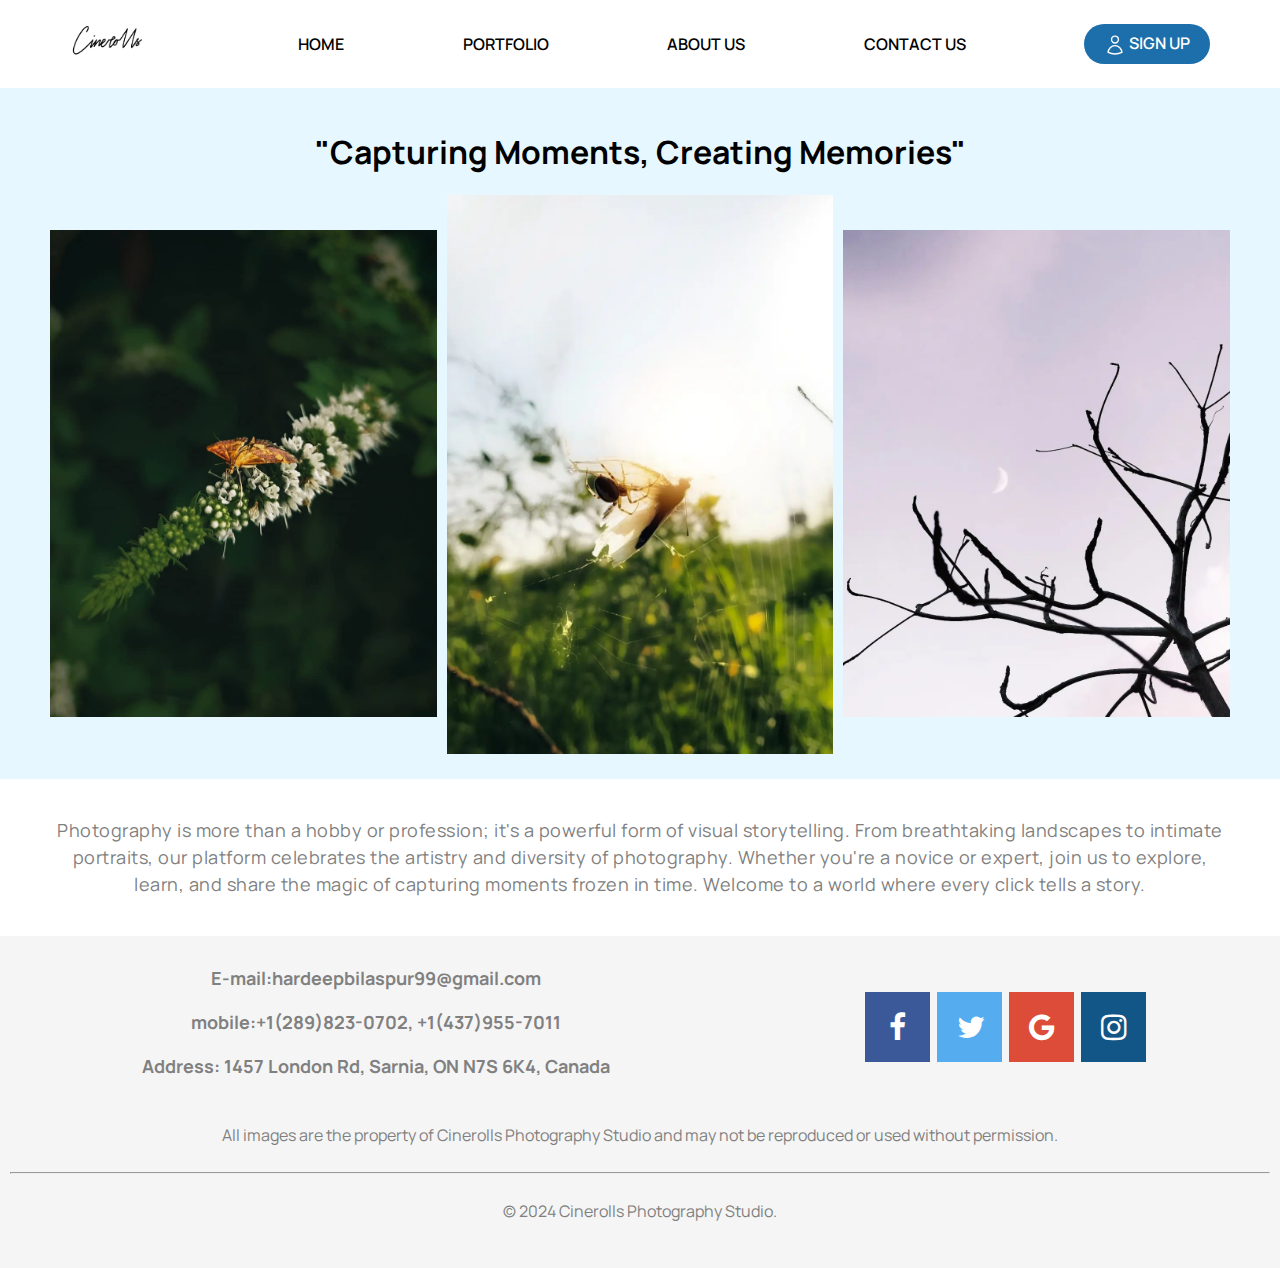
<file: index.html>
<!DOCTYPE html>
<html>

<head>
    <meta charset="UTF-8">
    <meta name="viewport" content="width=device-width, initial-scale=1.0">
    <title>Cinerolls</title>
    <link rel="stylesheet" href="css/style.css">
    <link rel="stylesheet" href="https://cdnjs.cloudflare.com/ajax/libs/font-awesome/6.5.1/css/all.min.css"
        integrity="sha512-DTOQO9RWCH3ppGqcWaEA1BIZOC6xxalwEsw9c2QQeAIftl+Vegovlnee1c9QX4TctnWMn13TZye+giMm8e2LwA=="
        crossorigin="anonymous" referrerpolicy="no-referrer" />
    <link rel="stylesheet" href="https://cdnjs.cloudflare.com/ajax/libs/font-awesome/6.4.2/css/all.min.css"
        integrity="sha512-z3gLpd7yknf1YoNbCzqRKc4qyor8gaKU1qmn+CShxbuBusANI9QpRohGBreCFkKxLhei6S9CQXFEbbKuqLg0DA=="
        crossorigin="anonymous" referrerpolicy="no-referrer" />
    <link rel="preconnect" href="https://fonts.googleapis.com">
    <link rel="preconnect" href="https://fonts.gstatic.com" crossorigin>
    <link href="https://fonts.googleapis.com/css2?family=Manrope:wght@300;400;600;700&display=swap" rel="stylesheet">
    <link rel="stylesheet" href="https://cdnjs.cloudflare.com/ajax/libs/font-awesome/4.7.0/css/font-awesome.min.css">
</head>
<style>
    .fa {
    padding: 20px;
    font-size: 30px;
    width: 65px;
    text-align: center;
    text-decoration: none;
    margin: 5px 2px;
    
  }
  
  .fa:hover {
      opacity: 0.7;
  }
  
  .fa-facebook {
    background: #3B5998;
    color: white;
  }
  
  .fa-twitter {
    background: #55ACEE;
    color: white;
  }
  
  .fa-google {
    background: #dd4b39;
    color: white;
  }

  
  .fa-instagram {
    background: #125688;
    color: white;
  }
  
  </style>

<body>
    <div class="container">
        <nav class="flex navbar">
            <div class=" w20">
                <div class="img">
                    <a href="index.html"> <img class="logo" src="images/Cinerolls.png" alt="#!"></a>
                </div>

            </div>
            <div class="nav-items w80 flex">
                <a class="nav-item" href="index.html">Home</a>
                <a class="nav-item" href="portfolio.html">portfolio</a>
                <a class="nav-item" href="aboutus.html">About Us</a>
                <a class="nav-item" href="contactus.html">Contact Us</a>

                <a class="btn-primary mob-signup" href="#!">
                    <svg class="signup-icon-svg" xmlns="http://www.w3.org/2000/svg" fill="none" viewBox="0 0 24 24"
                        stroke-width="1.5" stroke="currentColor">
                        <path stroke-linecap="round" stroke-linejoin="round"
                            d="M15.75 6a3.75 3.75 0 11-7.5 0 3.75 3.75 0 017.5 0zM4.501 20.118a7.5 7.5 0 0114.998 0A17.933 17.933 0 0112 21.75c-2.676 0-5.216-.584-7.499-1.632z">
                        </path>
                    </svg>
                    Sign Up
                </a>
            </div>
        </nav>
    </div>

    <main class="p-tb20-lr10 bg-lightblue">
        <div class="container p-relative">

            <h1 class="center">"Capturing Moments, Creating Memories"</h1>
            <div class="flex mob-flex gap-10 p-relative">
                <div class=" mobile-w-100 w-33 p-relative top-35">
                    <img src="images/butterfly.png" alt="butterfly image">
                </div>
                <div class="w-33 mobile-w-100">
                    <img src="images/spider.png" alt="spider image">
                </div>
                <div class="w-33 mobile-w-100 p-relative top-35">
                    <img src="images/tree.jpg" alt="tree image">
                </div>
            </div>



        </div>
    </main>
    <section>
        <div class="container">
            <div>
                <p class="center  letterspace line-height font-s18 bg-grey">Photography is more than a hobby or
                    profession; it's
                    a powerful form of visual storytelling. From breathtaking landscapes to intimate portraits, our
                    platform celebrates the artistry and diversity of photography. Whether you're a novice or expert,
                    join us to explore, learn, and share the magic of capturing moments frozen in time. Welcome to a
                    world where every click tells a story.
                </p>
            </div>
        </div>
    </section>
    <!-- Section number first part ends -->

    <!-- Footer parts  starts -->
    <!-- <footer class="p-tb20-lr10 bg-lightgrey">
        <div class="container">
            

                <div class="w-50 p-10 flex gap-10">
                    <div>
                        <a href="https://www.instagram.com/cinerollsproductions?utm_source=ig_web_button_share_sheet&igsh=ZDNlZDc0MzIxNw=="
                            target="_blank"> -->
                            <!-- <div class="instagram-svg">
                                <svg class="bg-insta-color" aria-label="Instagram" class="x1lliihq x1n2onr6 x5n08af"
                                    fill="currentColor" height="29" role="img" viewBox="32 4 113 32" width="103">
                                    <title>Instagram</title>
                                    <path clip-rule="evenodd"
                                        d="M37.82 4.11c-2.32.97-4.86 3.7-5.66 7.13-1.02 4.34 3.21 6.17 3.56 5.57.4-.7-.76-.94-1-3.2-.3-2.9 1.05-6.16 2.75-7.58.32-.27.3.1.3.78l-.06 14.46c0 3.1-.13 4.07-.36 5.04-.23.98-.6 1.64-.33 1.9.32.28 1.68-.4 2.46-1.5a8.13 8.13 0 0 0 1.33-4.58c.07-2.06.06-5.33.07-7.19 0-1.7.03-6.71-.03-9.72-.02-.74-2.07-1.51-3.03-1.1Zm82.13 14.48a9.42 9.42 0 0 1-.88 3.75c-.85 1.72-2.63 2.25-3.39-.22-.4-1.34-.43-3.59-.13-5.47.3-1.9 1.14-3.35 2.53-3.22 1.38.13 2.02 1.9 1.87 5.16ZM96.8 28.57c-.02 2.67-.44 5.01-1.34 5.7-1.29.96-3 .23-2.65-1.72.31-1.72 1.8-3.48 4-5.64l-.01 1.66Zm-.35-10a10.56 10.56 0 0 1-.88 3.77c-.85 1.72-2.64 2.25-3.39-.22-.5-1.69-.38-3.87-.13-5.25.33-1.78 1.12-3.44 2.53-3.44 1.38 0 2.06 1.5 1.87 5.14Zm-13.41-.02a9.54 9.54 0 0 1-.87 3.8c-.88 1.7-2.63 2.24-3.4-.23-.55-1.77-.36-4.2-.13-5.5.34-1.95 1.2-3.32 2.53-3.2 1.38.14 2.04 1.9 1.87 5.13Zm61.45 1.81c-.33 0-.49.35-.61.93-.44 2.02-.9 2.48-1.5 2.48-.66 0-1.26-1-1.42-3-.12-1.58-.1-4.48.06-7.37.03-.59-.14-1.17-1.73-1.75-.68-.25-1.68-.62-2.17.58a29.65 29.65 0 0 0-2.08 7.14c0 .06-.08.07-.1-.06-.07-.87-.26-2.46-.28-5.79 0-.65-.14-1.2-.86-1.65-.47-.3-1.88-.81-2.4-.2-.43.5-.94 1.87-1.47 3.48l-.74 2.2.01-4.88c0-.5-.34-.67-.45-.7a9.54 9.54 0 0 0-1.8-.37c-.48 0-.6.27-.6.67 0 .05-.08 4.65-.08 7.87v.46c-.27 1.48-1.14 3.49-2.09 3.49s-1.4-.84-1.4-4.68c0-2.24.07-3.21.1-4.83.02-.94.06-1.65.06-1.81-.01-.5-.87-.75-1.27-.85-.4-.09-.76-.13-1.03-.11-.4.02-.67.27-.67.62v.55a3.71 3.71 0 0 0-1.83-1.49c-1.44-.43-2.94-.05-4.07 1.53a9.31 9.31 0 0 0-1.66 4.73c-.16 1.5-.1 3.01.17 4.3-.33 1.44-.96 2.04-1.64 2.04-.99 0-1.7-1.62-1.62-4.4.06-1.84.42-3.13.82-4.99.17-.8.04-1.2-.31-1.6-.32-.37-1-.56-1.99-.33-.7.16-1.7.34-2.6.47 0 0 .05-.21.1-.6.23-2.03-1.98-1.87-2.69-1.22-.42.39-.7.84-.82 1.67-.17 1.3.9 1.91.9 1.91a22.22 22.22 0 0 1-3.4 7.23v-.7c-.01-3.36.03-6 .05-6.95.02-.94.06-1.63.06-1.8 0-.36-.22-.5-.66-.67-.4-.16-.86-.26-1.34-.3-.6-.05-.97.27-.96.65v.52a3.7 3.7 0 0 0-1.84-1.49c-1.44-.43-2.94-.05-4.07 1.53a10.1 10.1 0 0 0-1.66 4.72c-.15 1.57-.13 2.9.09 4.04-.23 1.13-.89 2.3-1.63 2.3-.95 0-1.5-.83-1.5-4.67 0-2.24.07-3.21.1-4.83.02-.94.06-1.65.06-1.81 0-.5-.87-.75-1.27-.85-.42-.1-.79-.13-1.06-.1-.37.02-.63.35-.63.6v.56a3.7 3.7 0 0 0-1.84-1.49c-1.44-.43-2.93-.04-4.07 1.53-.75 1.03-1.35 2.17-1.66 4.7a15.8 15.8 0 0 0-.12 2.04c-.3 1.81-1.61 3.9-2.68 3.9-.63 0-1.23-1.21-1.23-3.8 0-3.45.22-8.36.25-8.83l1.62-.03c.68 0 1.29.01 2.19-.04.45-.02.88-1.64.42-1.84-.21-.09-1.7-.17-2.3-.18-.5-.01-1.88-.11-1.88-.11s.13-3.26.16-3.6c.02-.3-.35-.44-.57-.53a7.77 7.77 0 0 0-1.53-.44c-.76-.15-1.1 0-1.17.64-.1.97-.15 3.82-.15 3.82-.56 0-2.47-.11-3.02-.11-.52 0-1.08 2.22-.36 2.25l3.2.09-.03 6.53v.47c-.53 2.73-2.37 4.2-2.37 4.2.4-1.8-.42-3.15-1.87-4.3-.54-.42-1.6-1.22-2.79-2.1 0 0 .69-.68 1.3-2.04.43-.96.45-2.06-.61-2.3-1.75-.41-3.2.87-3.63 2.25a2.61 2.61 0 0 0 .5 2.66l.15.19c-.4.76-.94 1.78-1.4 2.58-1.27 2.2-2.24 3.95-2.97 3.95-.58 0-.57-1.77-.57-3.43 0-1.43.1-3.58.19-5.8.03-.74-.34-1.16-.96-1.54a4.33 4.33 0 0 0-1.64-.69c-.7 0-2.7.1-4.6 5.57-.23.69-.7 1.94-.7 1.94l.04-6.57c0-.16-.08-.3-.27-.4a4.68 4.68 0 0 0-1.93-.54c-.36 0-.54.17-.54.5l-.07 10.3c0 .78.02 1.69.1 2.09.08.4.2.72.36.91.15.2.33.34.62.4.28.06 1.78.25 1.86-.32.1-.69.1-1.43.89-4.2 1.22-4.31 2.82-6.42 3.58-7.16.13-.14.28-.14.27.07l-.22 5.32c-.2 5.37.78 6.36 2.17 6.36 1.07 0 2.58-1.06 4.2-3.74l2.7-4.5 1.58 1.46c1.28 1.2 1.7 2.36 1.42 3.45-.21.83-1.02 1.7-2.44.86-.42-.25-.6-.44-1.01-.71-.23-.15-.57-.2-.78-.04-.53.4-.84.92-1.01 1.55-.17.61.45.94 1.09 1.22.55.25 1.74.47 2.5.5 2.94.1 5.3-1.42 6.94-5.34.3 3.38 1.55 5.3 3.72 5.3 1.45 0 2.91-1.88 3.55-3.72.18.75.45 1.4.8 1.96 1.68 2.65 4.93 2.07 6.56-.18.5-.69.58-.94.58-.94a3.07 3.07 0 0 0 2.94 2.87c1.1 0 2.23-.52 3.03-2.31.09.2.2.38.3.56 1.68 2.65 4.93 2.07 6.56-.18l.2-.28.05 1.4-1.5 1.37c-2.52 2.3-4.44 4.05-4.58 6.09-.18 2.6 1.93 3.56 3.53 3.69a4.5 4.5 0 0 0 4.04-2.11c.78-1.15 1.3-3.63 1.26-6.08l-.06-3.56a28.55 28.55 0 0 0 5.42-9.44s.93.01 1.92-.05c.32-.02.41.04.35.27-.07.28-1.25 4.84-.17 7.88.74 2.08 2.4 2.75 3.4 2.75 1.15 0 2.26-.87 2.85-2.17l.23.42c1.68 2.65 4.92 2.07 6.56-.18.37-.5.58-.94.58-.94.36 2.2 2.07 2.88 3.05 2.88 1.02 0 2-.42 2.78-2.28.03.82.08 1.49.16 1.7.05.13.34.3.56.37.93.34 1.88.18 2.24.11.24-.05.43-.25.46-.75.07-1.33.03-3.56.43-5.21.67-2.79 1.3-3.87 1.6-4.4.17-.3.36-.35.37-.03.01.64.04 2.52.3 5.05.2 1.86.46 2.96.65 3.3.57 1 1.27 1.05 1.83 1.05.36 0 1.12-.1 1.05-.73-.03-.31.02-2.22.7-4.96.43-1.79 1.15-3.4 1.41-4 .1-.21.15-.04.15 0-.06 1.22-.18 5.25.32 7.46.68 2.98 2.65 3.32 3.34 3.32 1.47 0 2.67-1.12 3.07-4.05.1-.7-.05-1.25-.48-1.25Z"
                                        fill="currentColor" fill-rule="evenodd"></path>
                                </svg>
                            </div> -->
                           
                    <!-- </div>
                    <div class="center p-10  span-footer-disp">
                        <span class="bg-grey">e-mail: <strong>hardeepbilaspur99@gmail.com</strong></span><br>
                        <span class="bg-grey">mobile: <strong>+1(289)823-0702, +1(437)955-7011</strong> </span>

                    </div>

                </div>
            </div>
        </div>
    </footer> -->
    <footer class="p-tb20-lr10 bg-lightgrey">
        
            <div class="flex mob-flex space-around">
                <div class="emial pt-10 pb-10">
                    <div class="center">
                        <h5 class="bg-grey p-10">E-mail:hardeepbilaspur99@gmail.com</h5>
                        <h5 class="bg-grey p-10">mobile:+1(289)823-0702, +1(437)955-7011 </h5>
                        <h5 class="bg-grey p-10">Address: 1457 London Rd, Sarnia, ON N7S 6K4, Canada</h5>
    
                    </div>
                </div>
                <div class="social-icons">
                    <a href="#" class="fa fa-facebook"></a>
                    <a href="#" class="fa fa-twitter"></a>
                    <a href="#" class="fa fa-google"></a>
                    <a href="https://www.instagram.com/cinerollsproductions?utm_source=ig_web_button_share_sheet&igsh=ZDNlZDc0MzIxNw==" class="fa fa-instagram"></a>
                </div>
            </div>
            <div class="copyright">
                <p class="bg-grey center p-10"> All images are the property
                    of Cinerolls Photography Studio and may not be reproduced or used without permission.</p>
                    <hr>
                <p class="bg-grey center p-10">    &copy; 2024 Cinerolls Photography Studio. </p>
            </div>

        </footer>
</body>

</html>
</file>
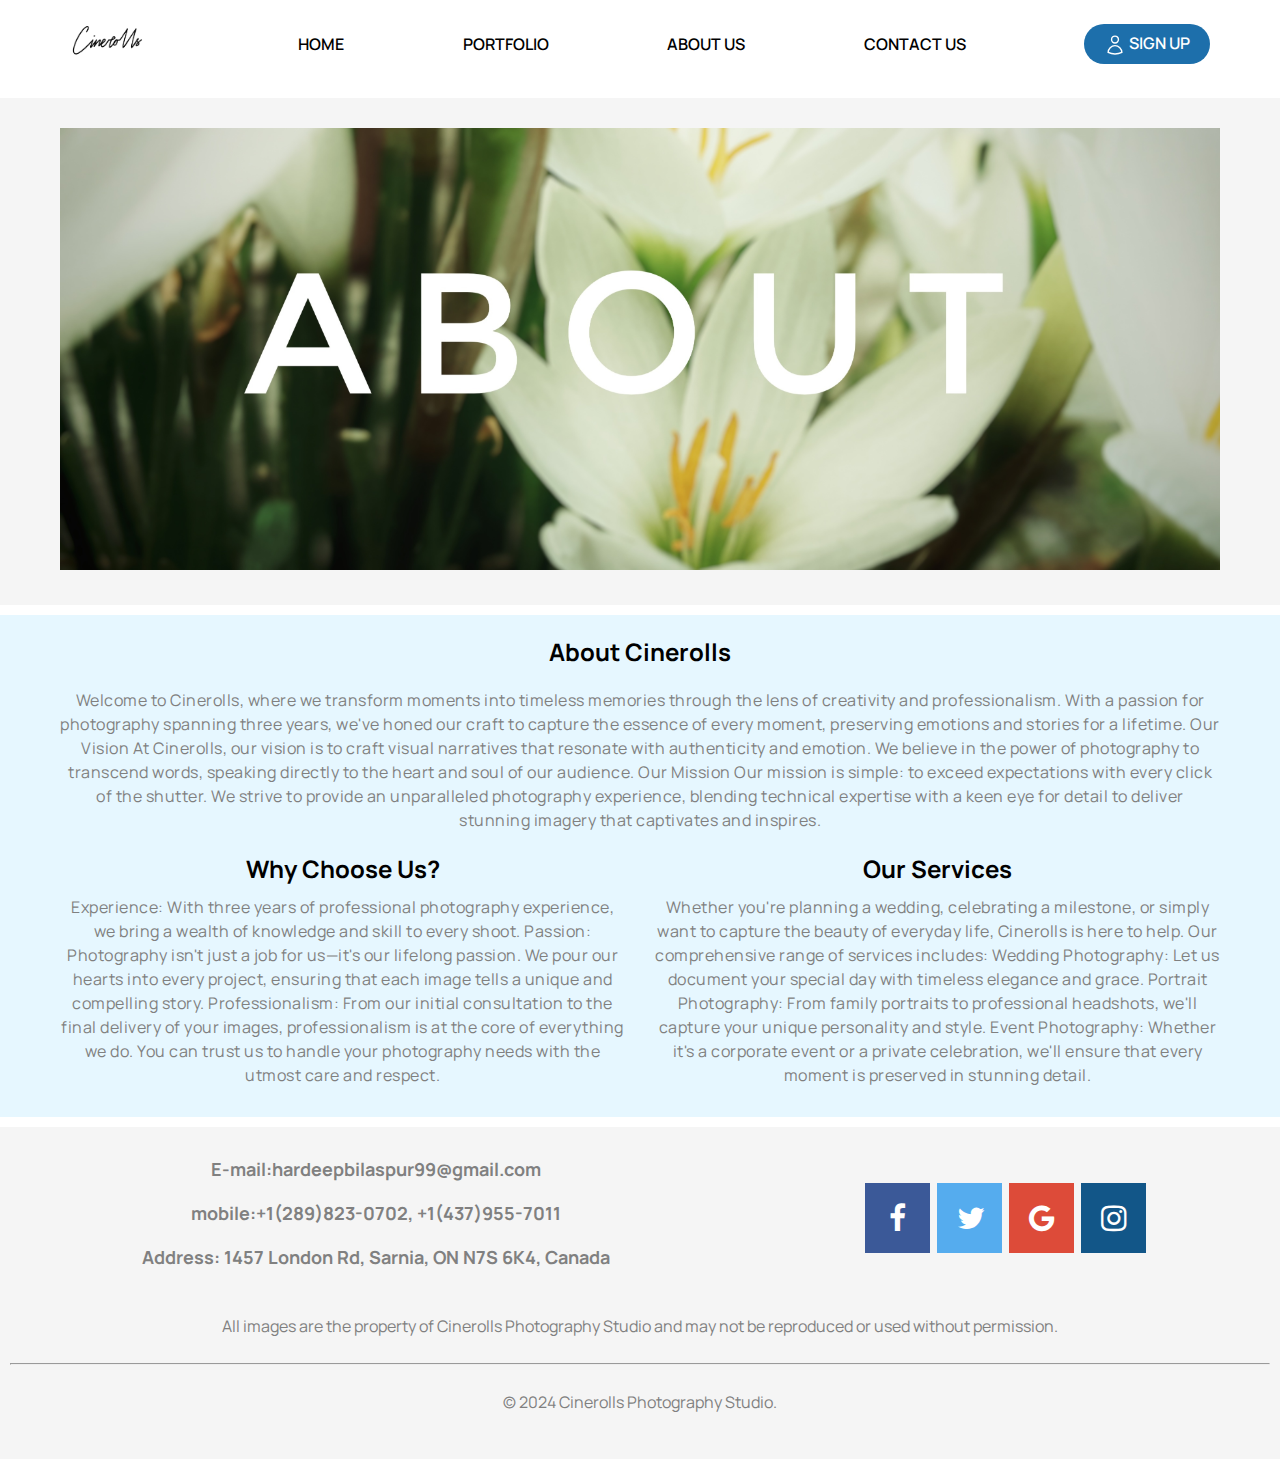
<file: aboutus.html>
<!DOCTYPE html>
<html>

<head>
    <meta charset="UTF-8">
    <meta name="viewport" content="width=device-width, initial-scale=1.0">
    <title>Cinerolls</title>
    <link rel="stylesheet" href="css/style.css">
    <link rel="stylesheet" href="https://cdnjs.cloudflare.com/ajax/libs/font-awesome/6.5.1/css/all.min.css"
        integrity="sha512-DTOQO9RWCH3ppGqcWaEA1BIZOC6xxalwEsw9c2QQeAIftl+Vegovlnee1c9QX4TctnWMn13TZye+giMm8e2LwA=="
        crossorigin="anonymous" referrerpolicy="no-referrer" />
    <link rel="stylesheet" href="https://cdnjs.cloudflare.com/ajax/libs/font-awesome/6.4.2/css/all.min.css"
        integrity="sha512-z3gLpd7yknf1YoNbCzqRKc4qyor8gaKU1qmn+CShxbuBusANI9QpRohGBreCFkKxLhei6S9CQXFEbbKuqLg0DA=="
        crossorigin="anonymous" referrerpolicy="no-referrer" />
    <link rel="preconnect" href="https://fonts.googleapis.com">
    <link rel="preconnect" href="https://fonts.gstatic.com" crossorigin>
    <link href="https://fonts.googleapis.com/css2?family=Manrope:wght@300;400;600;700&display=swap" rel="stylesheet">
    <link rel="stylesheet" href="https://cdnjs.cloudflare.com/ajax/libs/font-awesome/4.7.0/css/font-awesome.min.css">
</head>
<style>
    .fa {
    padding: 20px;
    font-size: 30px;
    width: 65px;
    text-align: center;
    text-decoration: none;
    margin: 5px 2px;
    
  }
  
  .fa:hover {
      opacity: 0.7;
  }
  
  .fa-facebook {
    background: #3B5998;
    color: white;
  }
  
  .fa-twitter {
    background: #55ACEE;
    color: white;
  }
  
  .fa-google {
    background: #dd4b39;
    color: white;
  }

  
  .fa-instagram {
    background: #125688;
    color: white;
  }
  
  </style>

<body>
  <!-- From here header starts -->
  <div class="container">
    <nav class="flex navbar">
        <div class=" w20">
            <div class="img">
                <a href="index.html"> <img class="logo" src="images/Cinerolls.png" alt="#!"></a>
            </div>

        </div>
        <div class="nav-items w80 flex">
            <a class="nav-item" href="index.html">Home</a>
            <a class="nav-item" href="portfolio.html">portfolio</a>
            <a class="nav-item" href="aboutus.html">About Us</a>
            <a class="nav-item" href="contactus.html">Contact Us</a>

            <a class="btn-primary mob-signup" href="#!">
                <svg class="signup-icon-svg" xmlns="http://www.w3.org/2000/svg" fill="none" viewBox="0 0 24 24"
                    stroke-width="1.5" stroke="currentColor">
                    <path stroke-linecap="round" stroke-linejoin="round"
                        d="M15.75 6a3.75 3.75 0 11-7.5 0 3.75 3.75 0 017.5 0zM4.501 20.118a7.5 7.5 0 0114.998 0A17.933 17.933 0 0112 21.75c-2.676 0-5.216-.584-7.499-1.632z">
                    </path>
                </svg>
                Sign Up
            </a>
        </div>
    </nav>
</div>
<!-- Header part ends -->
    <!-- Section number first of about us starts -->
    <section class="bg-lightgrey">
        <div class="container p-tb20-lr10">
            <img src="images/whiteflower.png" alt="White Flower image">
        </div>
    </section>
    <!-- Section number first of about us ends -->

    <!--Section number second of about us starts -->
    <section class="bg-lightblue p-tb20-lr10">
        <div class="container">
            <div class="pb-10">
                <h1 class="center font-w-700 font-s24 m-0 pb-10">About Cinerolls</h1>
                <p class="center line-height letterspace bg-grey m-0 p-10">
                    Welcome to Cinerolls, where we transform moments into timeless memories through the lens of
                    creativity and professionalism. With a passion for photography spanning three years, we've honed our
                    craft to capture the essence of every moment, preserving emotions and stories for a lifetime.
                    Our Vision
                    At Cinerolls, our vision is to craft visual narratives that resonate with authenticity and emotion.
                    We believe in the power of photography to transcend words, speaking directly to the heart and soul
                    of our audience.
                    Our Mission
                    Our mission is simple: to exceed expectations with every click of the shutter. We strive to provide
                    an unparalleled photography experience, blending technical expertise with a keen eye for detail to
                    deliver stunning imagery that captivates and inspires.
                </p>
            </div>

            <div class="flex gap-10">
                <div class="w-50">
                    <h2 class="center font-w-700 font-s24 m-0">Why Choose Us?</h2>
                    <p class="line-height letterspace bg-grey center m-0 p-10">Experience: With three years of
                        professional photography experience, we bring a wealth of
                        knowledge and skill to every shoot.

                        Passion: Photography isn't just a job for us—it's our lifelong passion. We pour our hearts into
                        every project, ensuring that each image tells a unique and compelling story.

                        Professionalism: From our initial consultation to the final delivery of your images,
                        professionalism is at the core of everything we do. You can trust us to handle your photography
                        needs with the utmost care and respect.
                    </p>
                </div>
                <div class="w-50">
                    <h3 class="center font-w-700 font-s24 m-0">Our Services</h3>
                    <p class="line-height letterspace bg-grey center m-0 p-10">Whether you're planning a wedding,
                        celebrating a milestone, or simply want to capture the beauty of everyday life, Cinerolls is
                        here to help. Our comprehensive range of services includes:

                        Wedding Photography: Let us document your special day with timeless elegance and grace.

                        Portrait Photography: From family portraits to professional headshots, we'll capture your unique
                        personality and style.

                        Event Photography: Whether it's a corporate event or a private celebration, we'll ensure that
                        every moment is preserved in stunning detail.</p>
                </div>
            </div>
        </div>
    </section>
    <!-- Section number second of about us ends -->

    <!-- Footer parts  starts -->
    <footer class="p-tb20-lr10 bg-lightgrey">
        
        <div class="flex mob-flex space-around">
            <div class="emial pt-10 pb-10">
                <div class="center">
                    <h5 class="bg-grey p-10">E-mail:hardeepbilaspur99@gmail.com</h5>
                    <h5 class="bg-grey p-10">mobile:+1(289)823-0702, +1(437)955-7011 </h5>
                    <h5 class="bg-grey p-10">Address: 1457 London Rd, Sarnia, ON N7S 6K4, Canada</h5>

                </div>
            </div>
            <div class="social-icons">
                <a href="#" class="fa fa-facebook"></a>
                <a href="#" class="fa fa-twitter"></a>
                <a href="#" class="fa fa-google"></a>
                <a href="https://www.instagram.com/cinerollsproductions?utm_source=ig_web_button_share_sheet&igsh=ZDNlZDc0MzIxNw==" class="fa fa-instagram"></a>
            </div>
        </div>
        <div class="copyright">
            <p class="bg-grey center p-10"> All images are the property
                of Cinerolls Photography Studio and may not be reproduced or used without permission.</p>
                <hr>
            <p class="bg-grey center p-10">    &copy; 2024 Cinerolls Photography Studio. </p>
        </div>

    </footer>
    <!-- Footer part ends -->
</body>

</html>
</file>
<file: css/style.css>
:root {
    --bg-black: #000000;
    --bg-white: #ffffff;
    --bg-btn-primary: #1d6fab;
    --bg-hover-header: #7476e6;
    --bg-lightblue: #e6f7ff;
    --bg-lightgrey: #f5f5f5;
    --bg-grey: #808080;
    --color-white: #ffffff;
}

body {
    margin: 0;
    font-family: 'Manrope', sans-serif;
}

* {
    box-sizing: border-box;
}

img {
    max-width: 100%;
    height: auto;
}


.container {
    max-width: 1180px;
    margin: 0 auto;
}


/* Flex part starts */
.flex {
    display: flex;
}

.f-wrap {
    flex-wrap: wrap;
}

/* Flex part ends */

/* .nav-item {
    transition: 0.3s;
    text-decoration: none;
    font-size: 18px;
    font-weight: 600;
    color: #000000;
} */
.navbar {
    padding: 10px 20px;
}
.w80{
    width: 80%;
}
.w20{
    width: 20%;
}
h5{
    font-size: 18px;
}
.nav-items{
    align-items: center;
    animation: navani 1s ease forwards;
    justify-content: space-between;
}
.nav-items a{
    font-size: 16px;
    text-decoration: none;
    color: #000000;
    font-weight: 600;
    text-transform: uppercase;
}
.nav-items a:hover{
    color:white;
    background-color: #000;
    transition-duration: 0.65s;
   
    
}


.text-dec {
    text-decoration: none;
}

.center {
    text-align: center;
}


.p-relative {
    position: relative;
}

.top-35 {
    top: 35px;
}


/* items and contents css part */

.align-item {
    align-items: center;
}

.content-end {
    justify-content: end;
}

/* items and contens css ends */



/* Hover part starts */
.nav-item:hover {
    color: var(--bg-btn-primary);
}

/* Hover ends */



/* colors  */

.bg-black {
    color: var(--bg-black);
}

.bg-grey {
    color: var(--bg-grey);
}

.bg-white {
    background-color: var(--bg-white);
}

.color-white {
    color: var(--color-white);
}

/* colors ends */



/* opacity starts */
.opacity {
    opacity: 0.5;
}

/* opacity ends */

/* margin starts */
.m-0 {
    margin: 0;
}

.mb-10 {
    margin-bottom: 5px;
}

.mt-10 {
    margin-top: 5px;
}

.margin-0-auto {
    margin: 0 auto;
}

/* margin ends */



/* Paddings starts */
.p-tb20-lr10 {
    padding: 20px 10px;
}

.pb-10 {
    padding-bottom: 10px;
}

.p-10 {
    padding: 10px;
}

.p-12 {
    padding: 12px;
}

.p-t16{
    padding-top: 16px;
}
/* Paddings ends */


/* Gap css part starts */
.gap-10 {
    gap: 10px;
}

/* Gap CSS part ends */


/* Header Part Starts */
.header-wrapper {
    padding: 3px 0;
}

.sticky-header {
    background-color: white;
    position: sticky;
    z-index: 2;
    top: 0;
}

.logo {
    width: 75px;
}

.signup-icon-svg {
    height: 22px;
    color: var(--bg-white)!important;
    vertical-align: middle;
}

.btn-primary {
    text-decoration: none;
    background-color: var(--bg-btn-primary);
    border-radius: 20px;
    padding: 8px 20px;
    display: inline-block;
    color: var(--bg-white)!important;
    transition: 0.3s;
}

.btn-primary:hover {
    background-color: #0056b3;
}

/* Header Part Ends */


/* Section first starts of */

.bg-lightblue {
    background-color: var(--bg-lightblue);
}

.bg-lightgrey {
    background-color: var(--bg-lightgrey);
}

/* Section first ends */


/* fonts starts*/

.font-s18 {
    font-size: 18px;
}

.font-w-600 {
    font-weight: 600;
}

.font-w-700 {
    font-weight: 700;
}

.font-s24 {
    font-size: 24px;
}

/* fonts ends */


/* Letter spacings and heights starts */

.letterspace {
    letter-spacing: 0.5px;
}

.line-height {
    line-height: 1.5;
}

/* letter spacings and heights ends */




/* Contact Us page starts */

.background-image {
    background-image: url(/images/mountain-night-view.jpg);
    height: 100vh;
    background-repeat: no-repeat;
    background-size: cover;
}
section{
    padding-top: 10px;
    padding-bottom: 10px;
    margin-top: 10px;
    margin-bottom: 10px;
}

.info-form {
    margin-bottom: 30px;
}

.label {
    display: block;
    margin-bottom: 10px;
}

input[type="text"],
input[type="email"],
textarea {
    width: 100%;
    padding: 12px;
    border: 1px solid lightgrey;
}

button[type="submit"] {
    background-color: var(--bg-btn-primary);
    color: var(--bg-white);
    padding: 10px 30px;
    border-radius: 18px;
    border: none;
    cursor: pointer;
    transition: 0.4s ease;

}
.space-between{
    justify-content: space-between;
}

 
  

button[type="submit"]:hover {
    background-color: #0056b3;
}

/* Contact Us page ends */



/* Footer part starts */
.instagram-svg {
    padding: 15px;
    background-color: antiquewhite;
    border-radius: 30px;
    height: 54px;
    display: inline-block;
}
h5{
    margin: 0;
}
.bg-insta-color {
    color: #f56040;
}
.space-around{
    justify-content: space-around;
}

.span-footer-disp {
    display: -ms-inline-grid;
}

.w-10 {
    width: 10%;
}

.w-20 {
    width: 20%;
}

.w-25 {
    width: 25%;
}

.w-30 {
    width: 30%;
}

.w-33 {
    width: 33.33%;
}

.w-40 {
    width: 40%;
}

.w-50 {
    width: 50%;
}

.w-60 {
    width: 60%;
}

.w-70 {
    width: 70%;
}

.w-80 {
    width: 80%;
}

.w-90 {
    width: 90%;
}

.w-100 {
    width: 100%;
}



/* width ends */
.social-icons{
    align-content: center;
}

/* Tablet View */
@media (max-width:1024px) {
    .tablet-w-10 {
        width: 10%;
    }

    .tablet-w-20 {
        width: 20%;
    }

    .tablet-w-30 {
        width: 30%;
    }

    .tablet-w-40 {
        width: 40%;
    }

    .tablet-w-50 {
        width: 50%;
    }

    .tablet-w-60 {
        width: 60%;
    }

    .tablet-w-70 {
        width: 70%;
    }

    .tablet-w-80 {
        width: 80%;
    }

    .tablet-w-90 {
        width: 90%;
    }

    .tablet-w-100 {
        width: 100%;
    }
}

/* Tablet view ends */

/* Mobile View */
@media (max-width:767px) {
    .mobile-w-10 {
        width: 10%;
    }

    .mobile-w-20 {
        width: 20%;
    }

    .mobile-w-30 {
        width: 30%;
    }

    .mobile-w-40 {
        width: 40%;
    }

    .mobile-w-50 {
        width: 50%;
    }

    .mobile-w-60 {
        width: 60%;
    }

    .mobile-w-70 {
        width: 70%;
    }

    .mobile-w-80 {
        width: 80%;
    }

    .mobile-w-90 {
        width: 90%;
    }

    .mobile-w-100 {
        width: 100%;
    }
    .container {
        width: 100%;
    }
    .nav-items {
        flex-direction: column;
    }
    .nav-items{
        width: 100%;
        text-align: center;
        padding-bottom: 10px;
    }
    .navbar{
        width: 100%;
        display: flex;
        flex-direction: column;
        justify-content: center;
    }
    .nav-item{
        padding: 12px;
    }
    .mob-signup{
     margin: 6px;
     margin-top: 10px;   
    }
    .w20{
        width: 100%;
    }
    .img{
        display: flex;
        justify-content: center;
    }
    .mob-flex{
        
        flex-wrap: wrap;
    }
    h5{
        font-size: 15px;
        padding: 5px;
    }
    

}

/* Mobile view ends */


@media (min-width:1025px) {}
/* CSS remains mostly the same */


  @media screen and (max-width: 768px) {
    
  }
</file>
